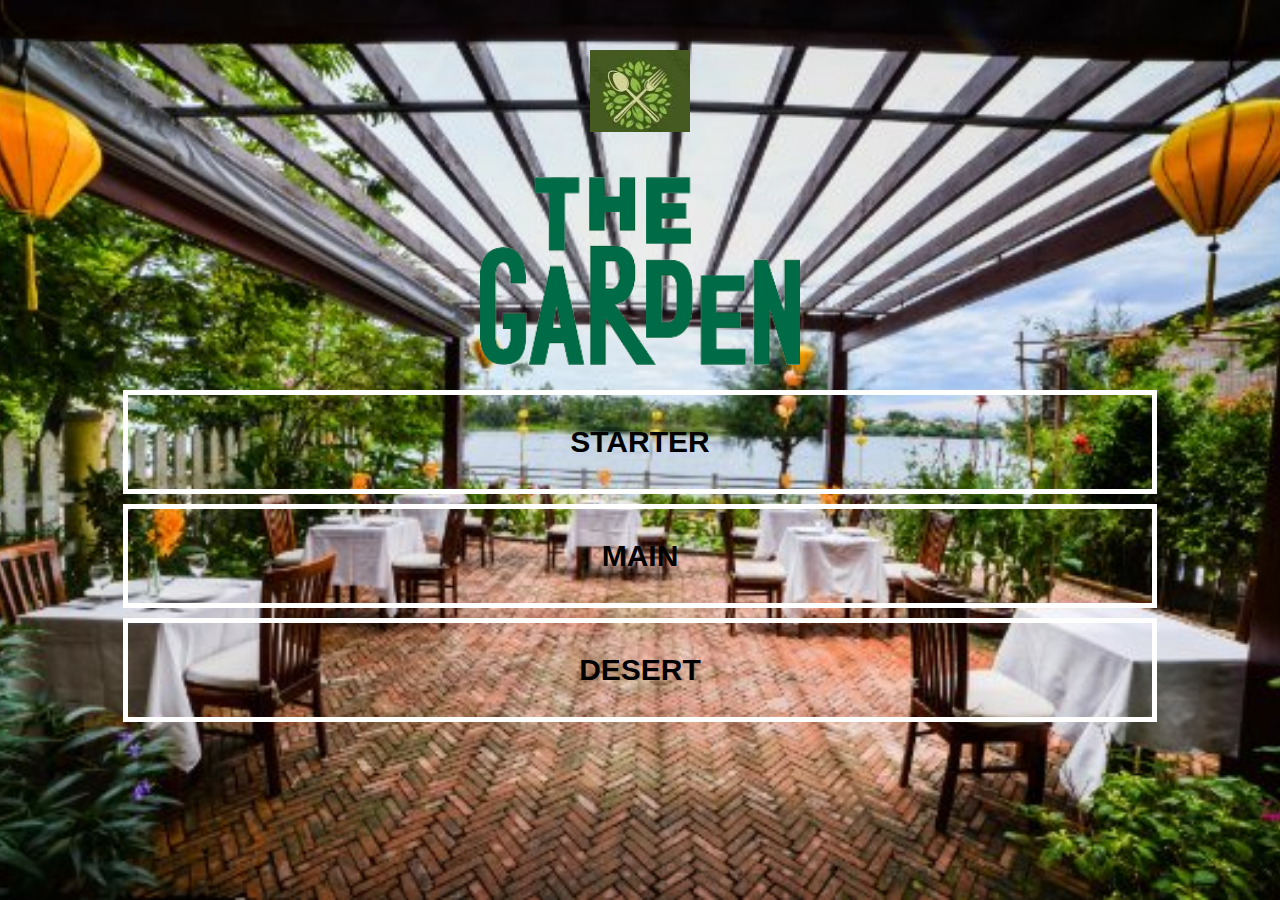
<file: index.html>
<!DOCTYPE html>
<html>
    <head>
        <title>The Garden</title>
        <link rel="stylesheet" href="style.css">
        <meta name="viewport" content="width=device-width, initial-scale=1.0">
    </head>

    <body class="body-home">
        <div id="home">

            <img src="images/logo.jpg" id="home-logo-img">
            <img src="images/logo text.png" id="home-logo-text">

            <div class="home-menu">
                <a href="starter.html" class="home-menu-item">
                    <p>Starter</p>
                </a>

                <a href="main.html" class="home-menu-item">
                    <p>Main</p>
                </a>

                <a href="desert.html" class="home-menu-item">
                    <p>Desert</p>
                </a>
            </div>
        </div>
    </body>
</html>
</file>
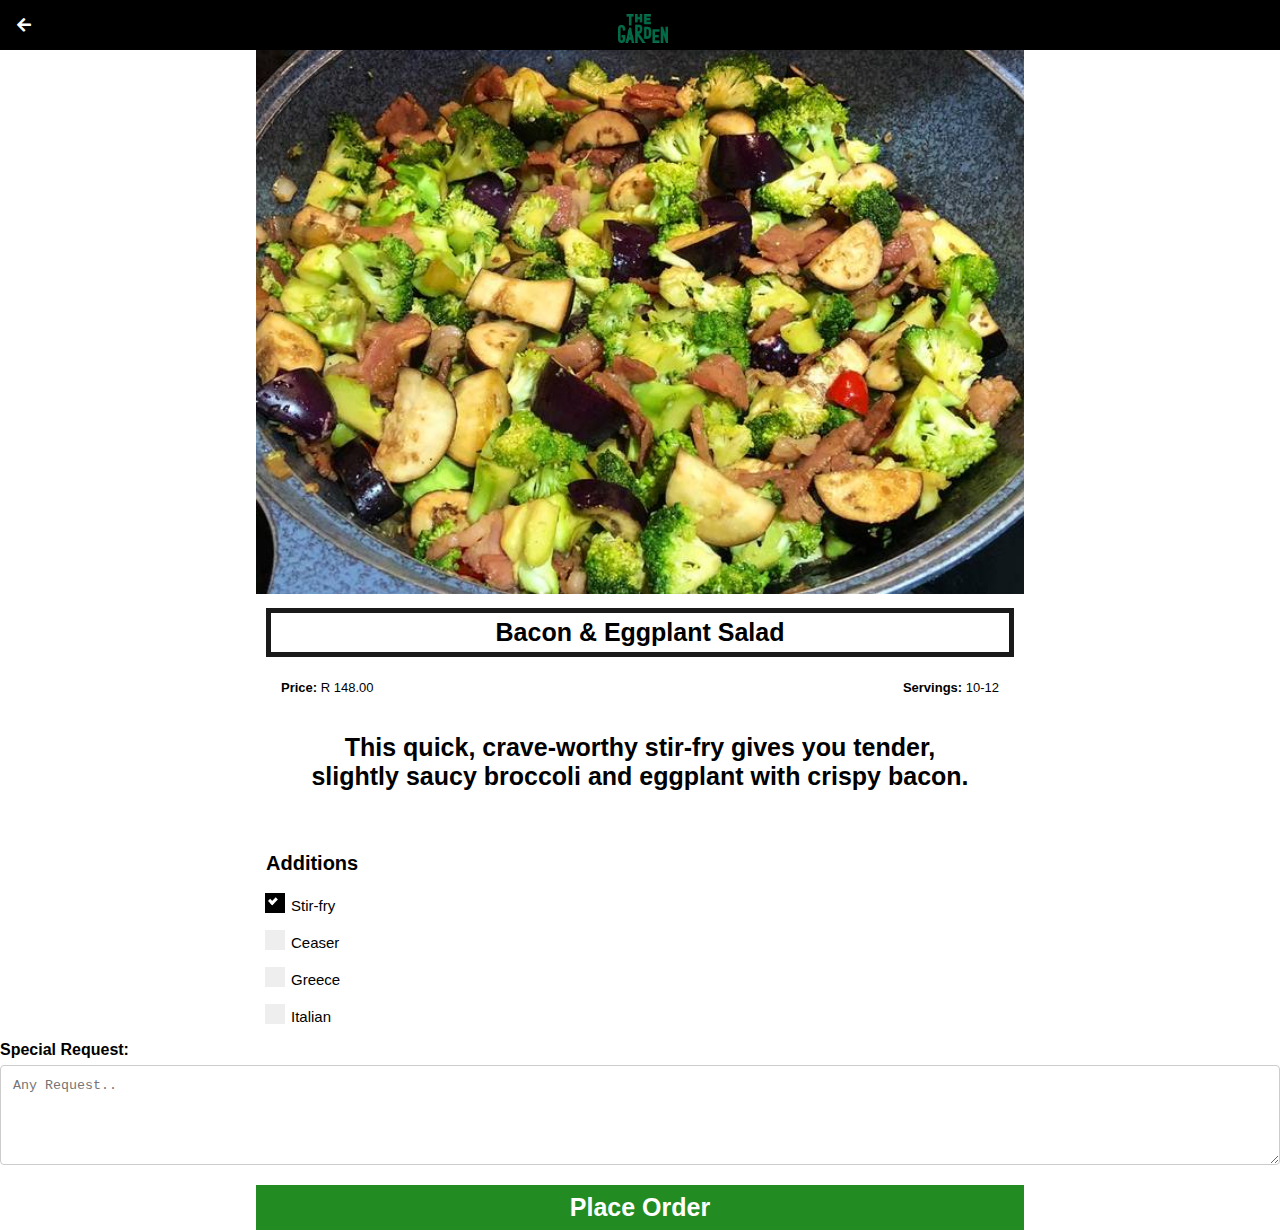
<file: bacon&eggplant.html>
<!DOCTYPE html>
<html>
    <head>
        <title>The Garden | Starter | Bacon & Eggplant Salad</title>
        <link rel="stylesheet" href="style.css">
        <link rel="stylesheet" href="fontAwesome/css/all.css">
        <meta name="viewport" content="width=device-width, initial-scale=1.0">
    </head>

    <body class="body-foods">
        
        <div class="header">
            <a href="starter.html">
                <i class="fas fa-arrow-left"></i>
            </a>
            <img src="images/logo text.png">
        </div>

        <div id="food">

            <div class="food-details">
                <img src="images/bacon eggplant.jpg">

                <h1>Bacon & Eggplant Salad</h1>

                <div class="food-details-info">
                    <p><b>Price: </b>R 148.00</p>
                    <p style="float: right;"><b>Servings: </b>10-12</p>
                </div>
                
                <div class="food-details-write up">

                    <p style="font-weight: bolder; text-align: center; font-size: 25px; color: black;">This quick, crave-worthy stir-fry gives you tender,
                        </br>
                        slightly saucy broccoli and eggplant with crispy bacon.
                    </br>
                </div>
            
                    <div class="food-details-additions">
                        </br>
                        </br>
                        <h2>Additions</h2>
                                </br>
                            <label class="container">Stir-fry
                            <input type="checkbox" checked="checked">
                            <span class="checkmark"></span>
                            </label>
                            <label class="container">Ceaser
                            <input type="checkbox">
                            <span class="checkmark"></span>
                            </label>
                            <label class="container">Greece
                            <input type="checkbox">
                            <span class="checkmark"></span>
                            </label>
                            <label class="container">Italian
                            <input type="checkbox">
                            <span class="checkmark"></span>
                            </label>
                    </div>
                    
            </div>

        </div>
        <form>
            <label for="subject"><b>Special Request: </b></label>
              <textarea id="subject" name="subject" placeholder="Any Request.." style="height:100px"></textarea>
        </form>

        <a class="button1" href="order received.html">Place Order</a>
    </body>
</html>
</file>
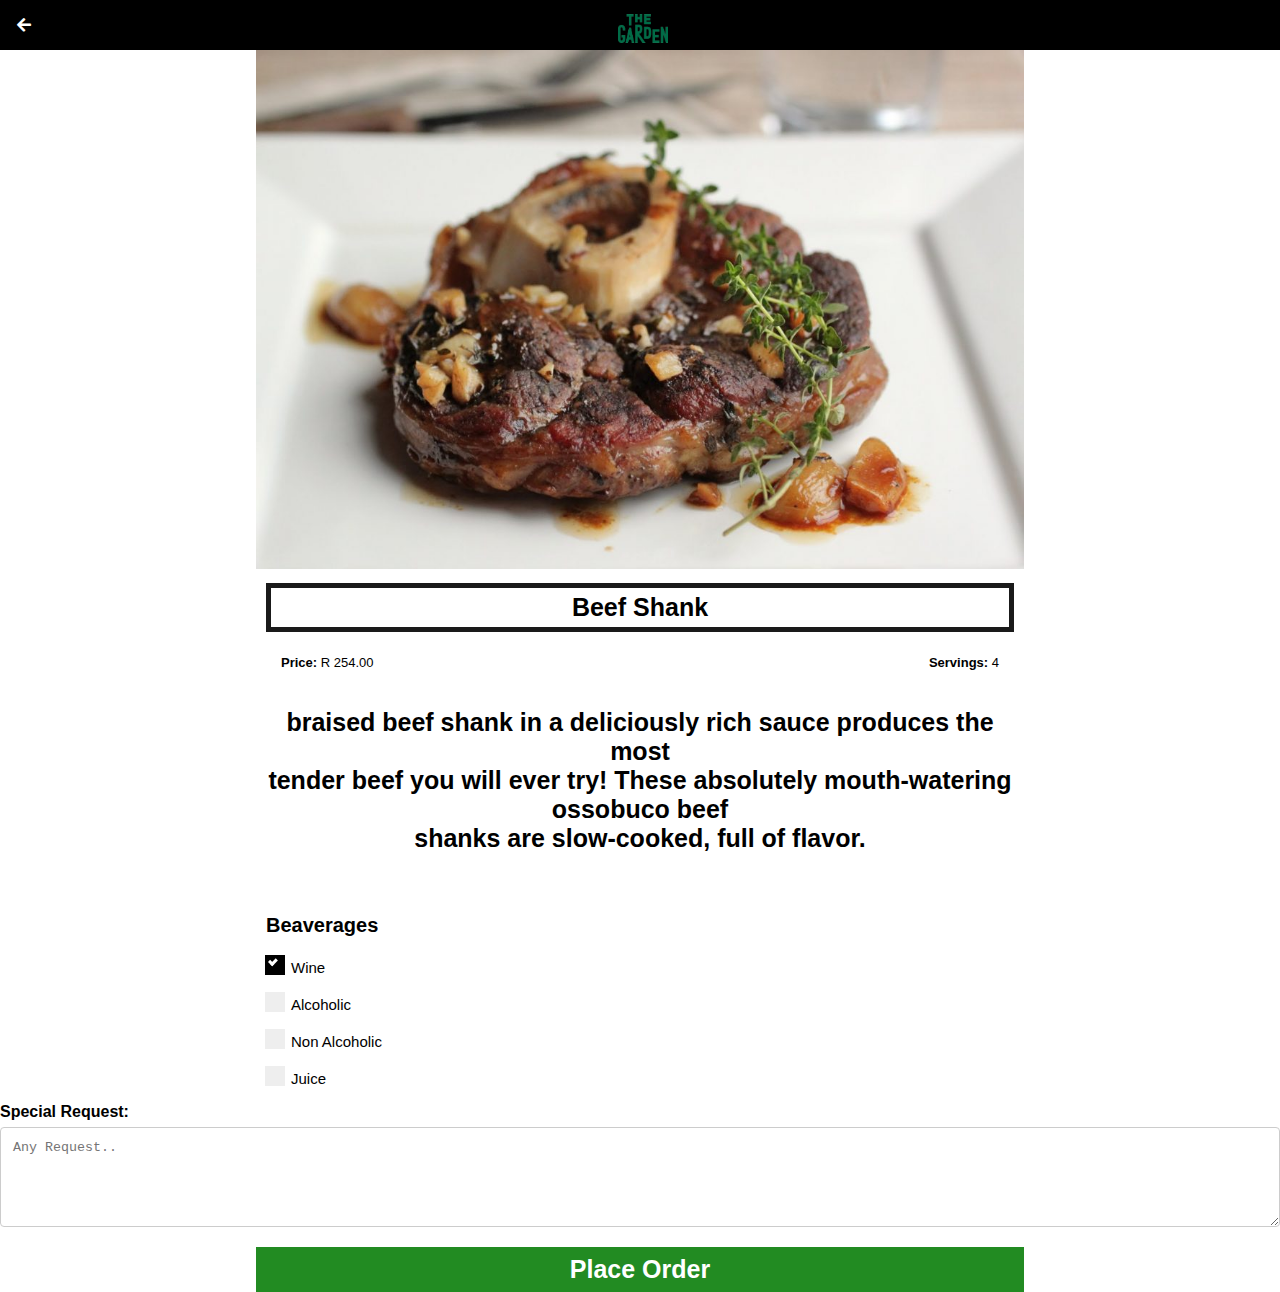
<file: beef shank.html>
<!DOCTYPE html>
<html>
    <head>
        <title>The Garden | Main | Beef Shank</title>
        <link rel="stylesheet" href="style.css">
        <link rel="stylesheet" href="fontAwesome/css/all.css">
        <meta name="viewport" content="width=device-width, initial-scale=1.0">
    </head>

    <body class="body-foods">
        
        <div class="header">
            <a href="main.html">
                <i class="fas fa-arrow-left"></i>
            </a>
            <img src="images/logo text.png">
        </div>

        <div id="food">

            <div class="food-details">
                <img src="images/beef shank.jpg">

                <h1>Beef Shank</h1>

                <div class="food-details-info">
                    <p><b>Price: </b>R 254.00</p>
                    <p style="float: right;"><b>Servings: </b>4</p>
                </div>
                
                <div class="food-details-write up">

                    <p style="font-weight: bolder; text-align: center; font-size: 25px; color: black;">braised beef shank in a deliciously rich sauce produces the most
                        </br> 
                        tender beef you will ever try! These absolutely mouth-watering ossobuco beef
                        </br>
                        shanks are slow-cooked, full of flavor. 
                    </br>
                </div>
            
                    <div class="food-details-additions">
                        </br>
                        </br>
                        <h2>Beaverages</h2>
                                </br>
                            <label class="container">Wine 
                            <input type="checkbox" checked="checked">
                            <span class="checkmark"></span>
                            </label>
                            <label class="container">Alcoholic
                            <input type="checkbox">
                            <span class="checkmark"></span>
                            </label>
                            <label class="container">Non Alcoholic
                            <input type="checkbox">
                            <span class="checkmark"></span>
                            </label>
                            <label class="container">Juice
                            <input type="checkbox">
                            <span class="checkmark"></span>
                            </label>
                    </div>
                    
            </div>

        </div>
        <form>
            <label for="subject"><b>Special Request: </b></label>
              <textarea id="subject" name="subject" placeholder="Any Request.." style="height:100px"></textarea>
        </form>

        <a class="button1" href="order received.html">Place Order</a>
    </body>
</html>
</file>
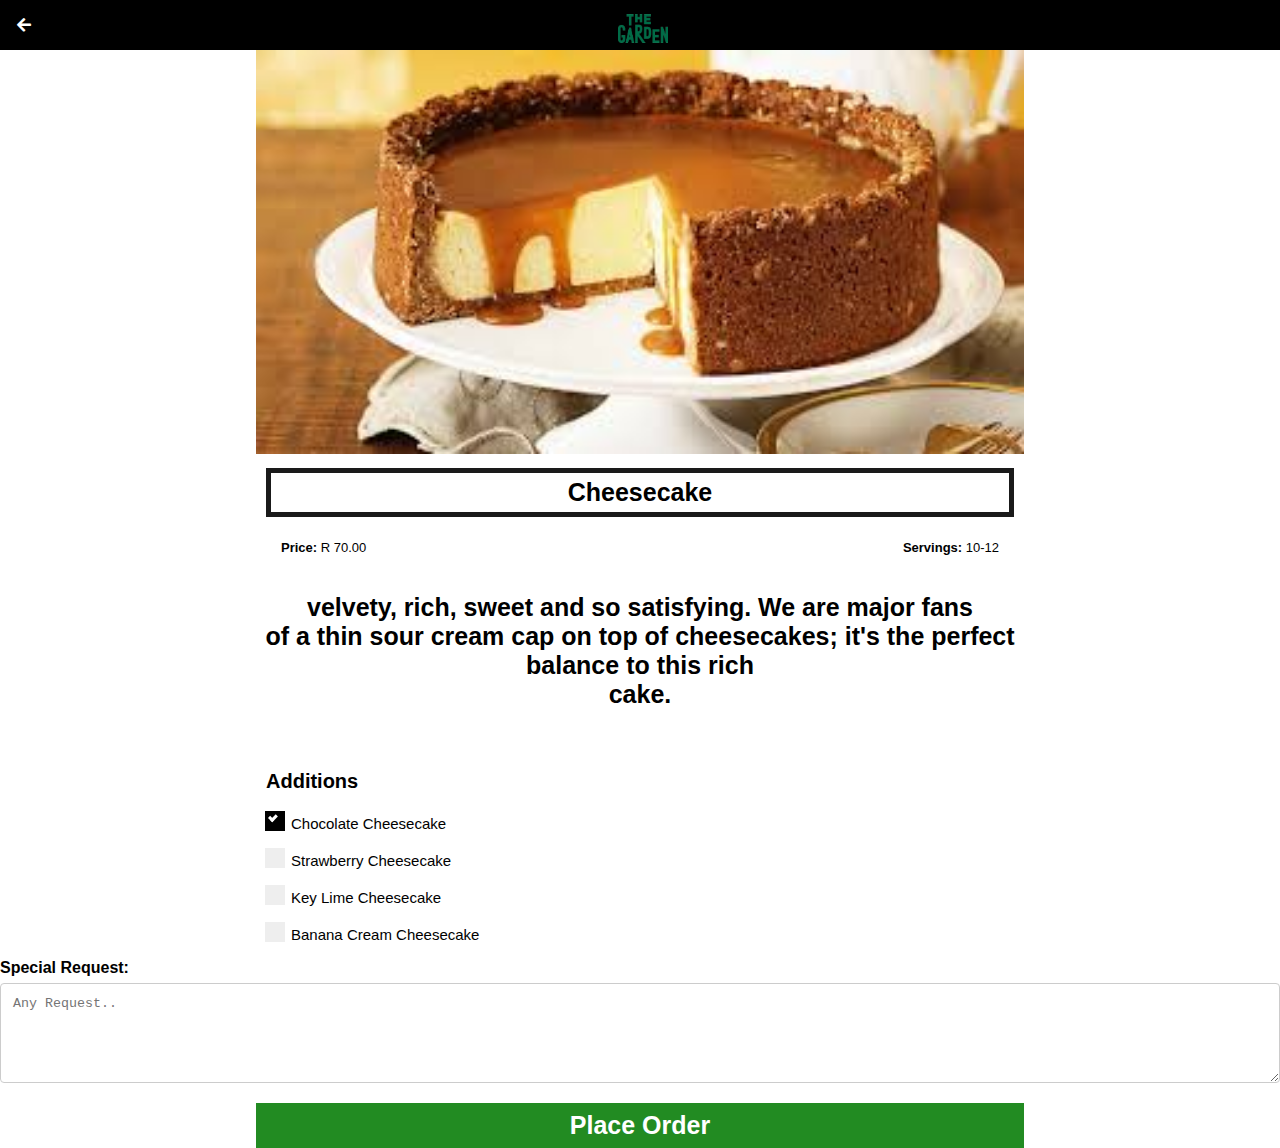
<file: cheesecake.html>
<!DOCTYPE html>
<html>
    <head>
        <title>My Recipe Book | Deserts | Cheesecake</title>
        <link rel="stylesheet" href="style.css">
        <link rel="stylesheet" href="fontAwesome/css/all.css">
        <meta name="viewport" content="width=device-width, initial-scale=1.0">
    </head>

    <body class="body-foods">
        
        <div class="header">
            <a href="desert.html">
                <i class="fas fa-arrow-left"></i>
            </a>
            <img src="images/logo text.png">
        </div>

        <div id="food">

            <div class="food-details">
                <img src="images/cheese cake.jpg">

                <h1>Cheesecake</h1>

                <div class="food-details-info">
                    <p><b>Price: </b>R 70.00</p>
                    <p style="float: right;"><b>Servings: </b>10-12</p>
                </div> 
                
                <div class="food-details-write up">

                    <p style="font-weight: bolder; text-align: center; font-size: 25px; color: black;"> velvety, rich, sweet and so satisfying. We are major fans
                        </br>
                        of a thin sour cream cap on top of cheesecakes; it's the perfect balance to this rich
                        </br> 
                        cake.
                    </br>
                </div>
            
                    <div class="food-details-additions">
                        </br>
                        </br>
                        <h2>Additions</h2>
                                </br>
                            <label class="container">Chocolate Cheesecake
                            <input type="checkbox" checked="checked">
                            <span class="checkmark"></span>
                            </label>
                            <label class="container">Strawberry Cheesecake
                            <input type="checkbox">
                            <span class="checkmark"></span>
                            </label>
                            <label class="container">Key Lime Cheesecake
                            <input type="checkbox">
                            <span class="checkmark"></span>
                            </label>
                            <label class="container">Banana Cream Cheesecake
                            <input type="checkbox">
                            <span class="checkmark"></span>
                            </label>
                    </div>
                    
            </div>

        </div>
        <form>
            <label for="subject"><b>Special Request: </b></label>
              <textarea id="subject" name="subject" placeholder="Any Request.." style="height:100px"></textarea>
        </form>

        <a class="button1" href="order received.html">Place Order</a>
    </body>
</html>
</file>
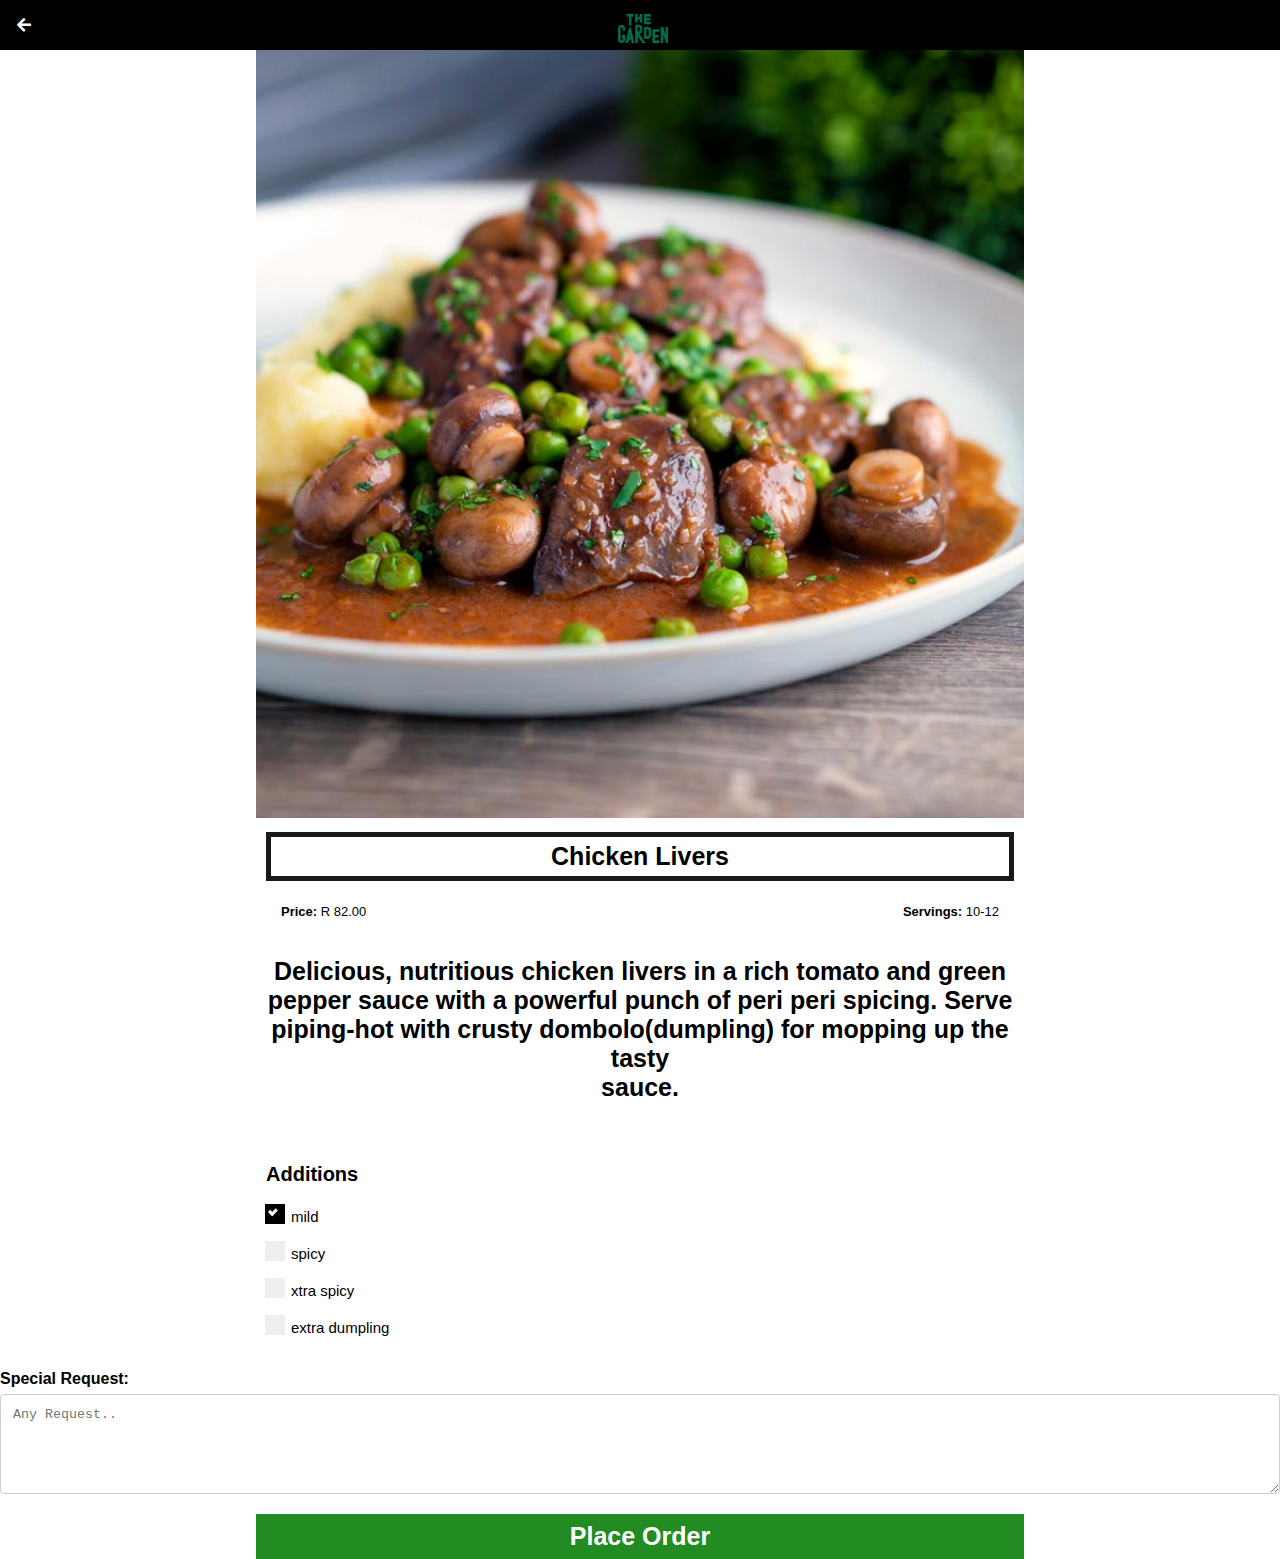
<file: chicken livers.html>
<!DOCTYPE html>
<html>
    <head>
        <title>The Garden | Starter | Chicken Livers</title>
        <link rel="stylesheet" href="style.css">
        <link rel="stylesheet" href="fontAwesome/css/all.css">
        <meta name="viewport" content="width=device-width, initial-scale=1.0">
    </head>

    <body class="body-foods">
        
        <div class="header">
            <a href="starter.html">
                <i class="fas fa-arrow-left"></i>
            </a>
            <img src="images/logo text.png">
        </div>

        <div id="food">

            <div class="food-details">
                <img src="images/chicken livers.jpg">

                <h1>Chicken Livers</h1>

                <div class="food-details-info">
                    <p><b>Price: </b>R 82.00</p>
                    <p style="float: right;"><b>Servings: </b>10-12</p>
                </div>
                
                <div class="food-details-write up">

                    <p style="font-weight: bolder; text-align: center; font-size: 25px; color: black;">Delicious, nutritious chicken livers in a rich tomato and green 
                    </br>
                    pepper sauce with a powerful punch of peri peri spicing. Serve 
                    </br>
                    piping-hot with crusty dombolo(dumpling) for mopping up the tasty 
                    </br>
                    sauce.
                    </br>
                </div>
            
                    <div class="food-details-additions">
                        </br>
                        </br>
                        <h2>Additions</h2>
                                </br>
                            <label class="container">mild
                            <input type="checkbox" checked="checked">
                            <span class="checkmark"></span>
                            </label>
                            <label class="container">spicy
                            <input type="checkbox">
                            <span class="checkmark"></span>
                            </label>
                            <label class="container">xtra spicy
                            <input type="checkbox">
                            <span class="checkmark"></span>
                            </label>
                            <label class="container">extra dumpling
                            <input type="checkbox">
                            <span class="checkmark"></span>
                            </label>
                    </div>
                    
            </div>

        </div>
            </br>
        <form>
            <label for="subject"><b>Special Request: </b></label>
              <textarea id="subject" name="subject" placeholder="Any Request.." style="height:100px"></textarea>
        </form>

        <a class="button1" href="order received.html">Place Order</a>
    </body>
</html>
</file>
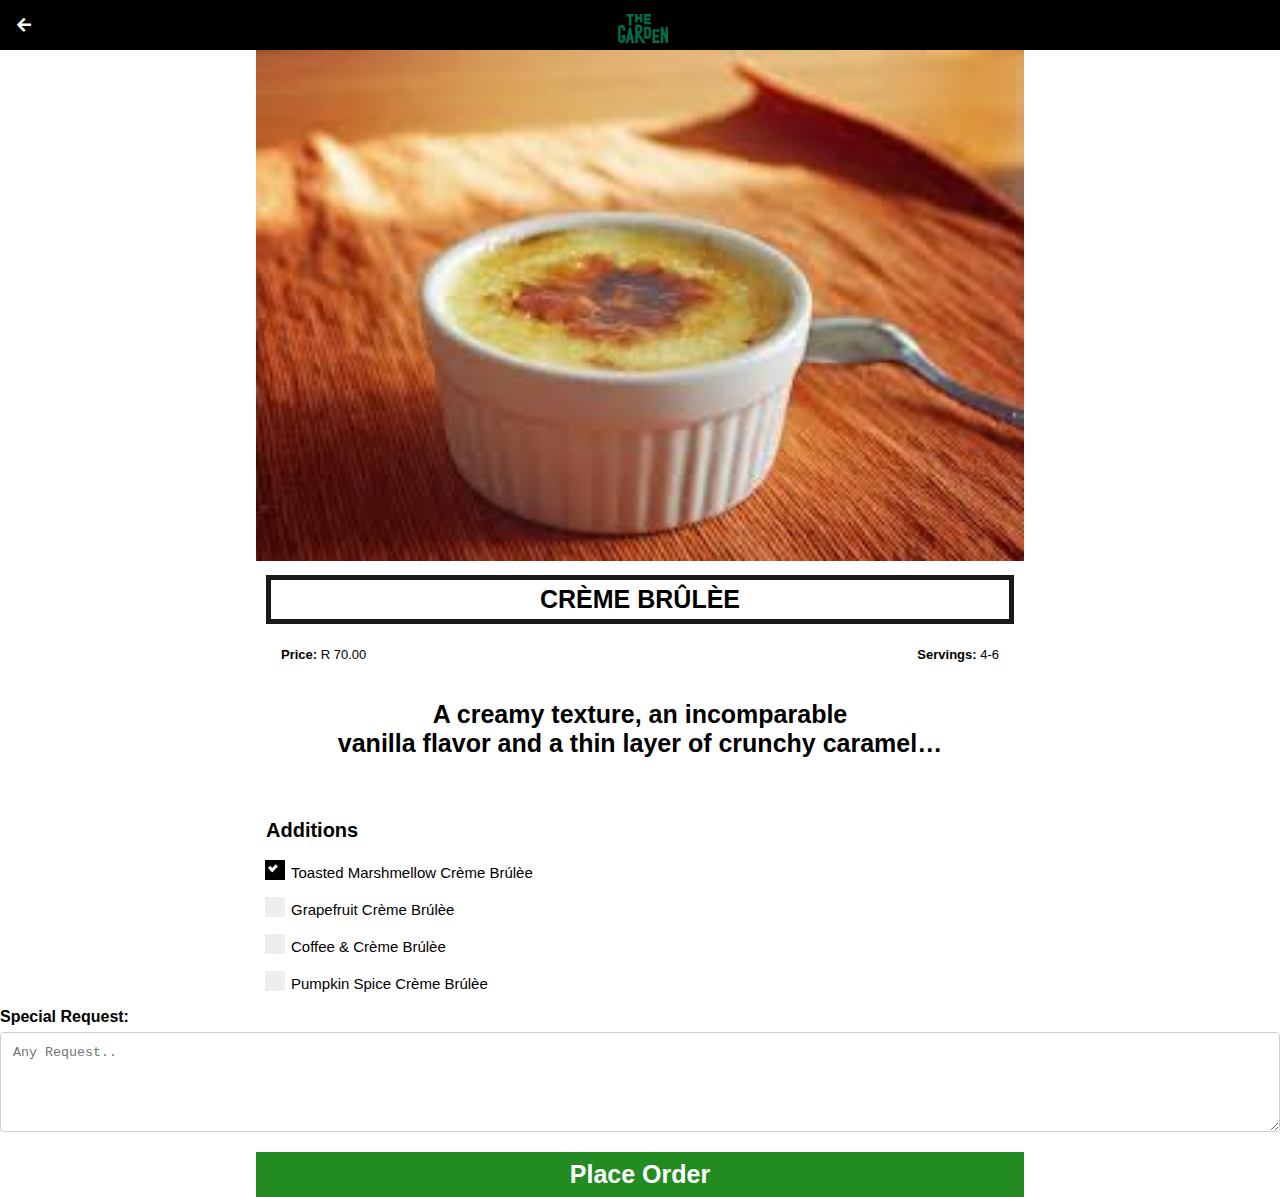
<file: creme brulee.html>
<!DOCTYPE html>
<html>
    <head>
        <title>My Recipe Book | Deserts | CR&#200ME BR&#219L&#200E</title>
        <link rel="stylesheet" href="style.css">
        <link rel="stylesheet" href="fontAwesome/css/all.css">
        <meta name="viewport" content="width=device-width, initial-scale=1.0">
    </head>

    <body class="body-foods">
        
        <div class="header">
            <a href="desert.html">
                <i class="fas fa-arrow-left"></i>
            </a>
            <img src="images/logo text.png">
        </div>

        <div id="food">

            <div class="food-details">
                <img src="images/creme brulee.jpg">

                <h1>CR&#200ME BR&#219L&#200E</h1>

                <div class="food-details-info">
                    <p><b>Price: </b>R 70.00</p>
                    <p style="float: right;"><b>Servings: </b>4-6</p>
                </div>
                
                <div class="food-details-write up">

                    <p style="font-weight: bolder; text-align: center; font-size: 25px; color: black;">A creamy texture, an incomparable
                        </br>
                        vanilla flavor and a thin layer of crunchy caramel…
                    </br>
                </div>
            
                    <div class="food-details-additions">
                        </br>
                        </br>
                        <h2>Additions</h2>
                                </br>
                            <label class="container">Toasted Marshmellow Cr&#232me Br&#250l&#232e 
                            <input type="checkbox" checked="checked">
                            <span class="checkmark"></span>
                            </label>
                            <label class="container">Grapefruit Cr&#232me Br&#250l&#232e 
                            <input type="checkbox">
                            <span class="checkmark"></span>
                            </label>
                            <label class="container">Coffee & Cr&#232me Br&#250l&#232e 
                            <input type="checkbox">
                            <span class="checkmark"></span>
                            </label>
                            <label class="container">Pumpkin Spice Cr&#232me Br&#250l&#232e 
                            <input type="checkbox">
                            <span class="checkmark"></span>
                            </label>
                    </div>
                    
            </div>

        </div>
        <form>
            <label for="subject"><b>Special Request: </b></label>
              <textarea id="subject" name="subject" placeholder="Any Request.." style="height:100px"></textarea>
        </form>

        <a class="button1" href="order received.html">Place Order</a>
    </body>
</html>
</file>
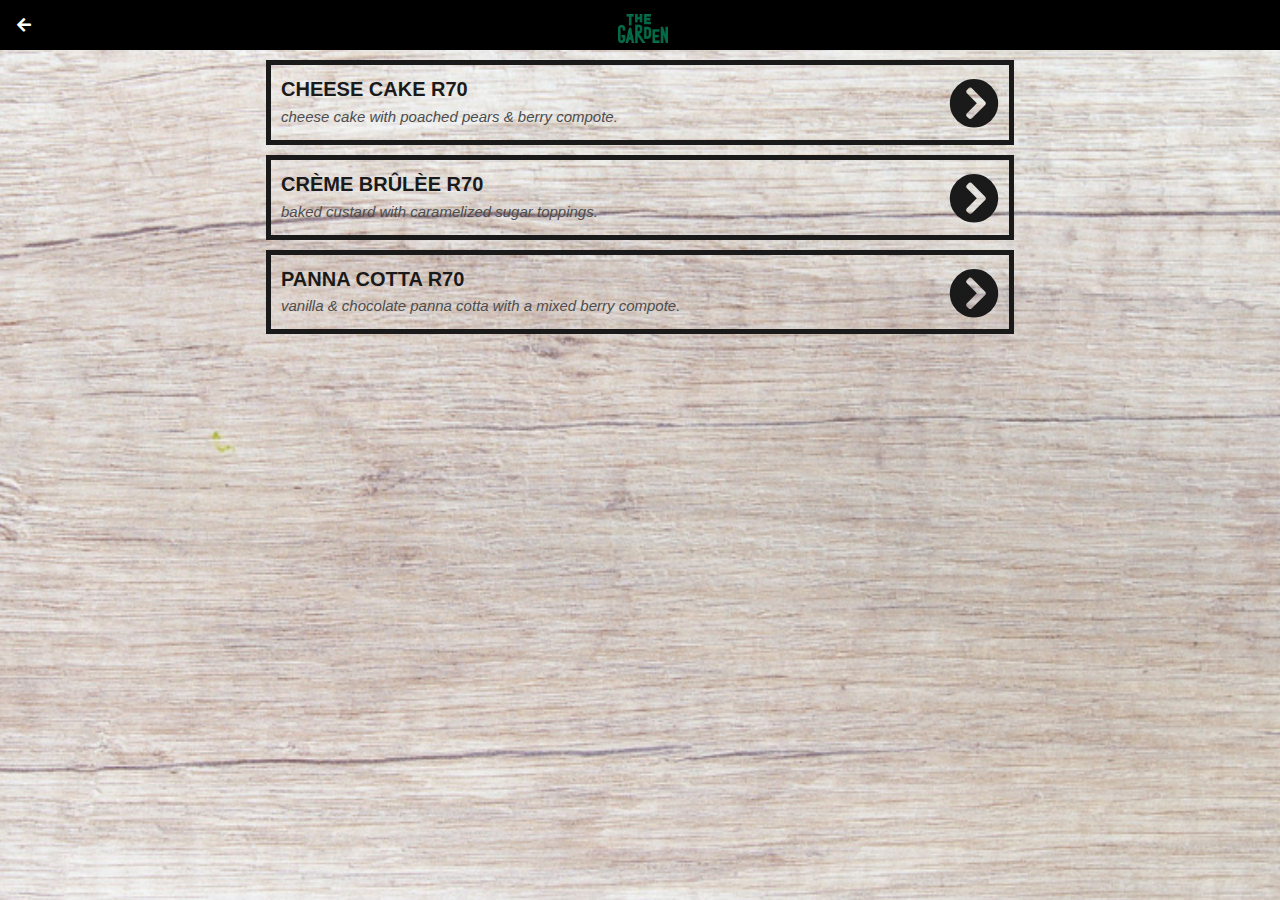
<file: desert.html>
<!DOCTYPE html>
<html>
    <head>
        <title>The Garden | Desert</title>
        <link rel="stylesheet" href="style.css">
        <link rel="stylesheet" href="fontAwesome/css/all.css">
        <meta name="viewport" content="width=device-width, initial-scale=1.0">
    </head>

    <body class="body-meals">

        <div class="header">
            <a href="index.html">
                <i class="fas fa-arrow-left"></i>
            </a>
            <img src="images/logo text.png">
        </div>

        <div id="meals">

            <div class="meals-list">
                <a href="cheesecake.html">

                <div class="meals-list-item">
                    <h1>CHEESE CAKE R70<i class="fas fa-chevron-circle-right"></i></i></h1>
                    
                    <p>cheese cake with poached pears & berry compote.</p>
                </div>

                </a>
            </div>

            <div class="meals-list">
                <a href="creme brulee.html">

                <div class="meals-list-item">
                    <h1>CR&#200ME BR&#219L&#200E R70<i class="fas fa-chevron-circle-right"></i></i></h1>
                    
                    <p>baked custard with caramelized sugar toppings.</p>

                </a>
            </div>

            <div class="meals-list">
                <a href="panna cotta.html">

                <div class="meals-list-item">
                    <h1>PANNA COTTA R70<i class="fas fa-chevron-circle-right"></i></i></h1>
                    
                    <p>vanilla & chocolate panna cotta with a mixed berry compote.</p>
                </div>

                </a>
            </div>

        </div>
    </body>
</html>
</file>
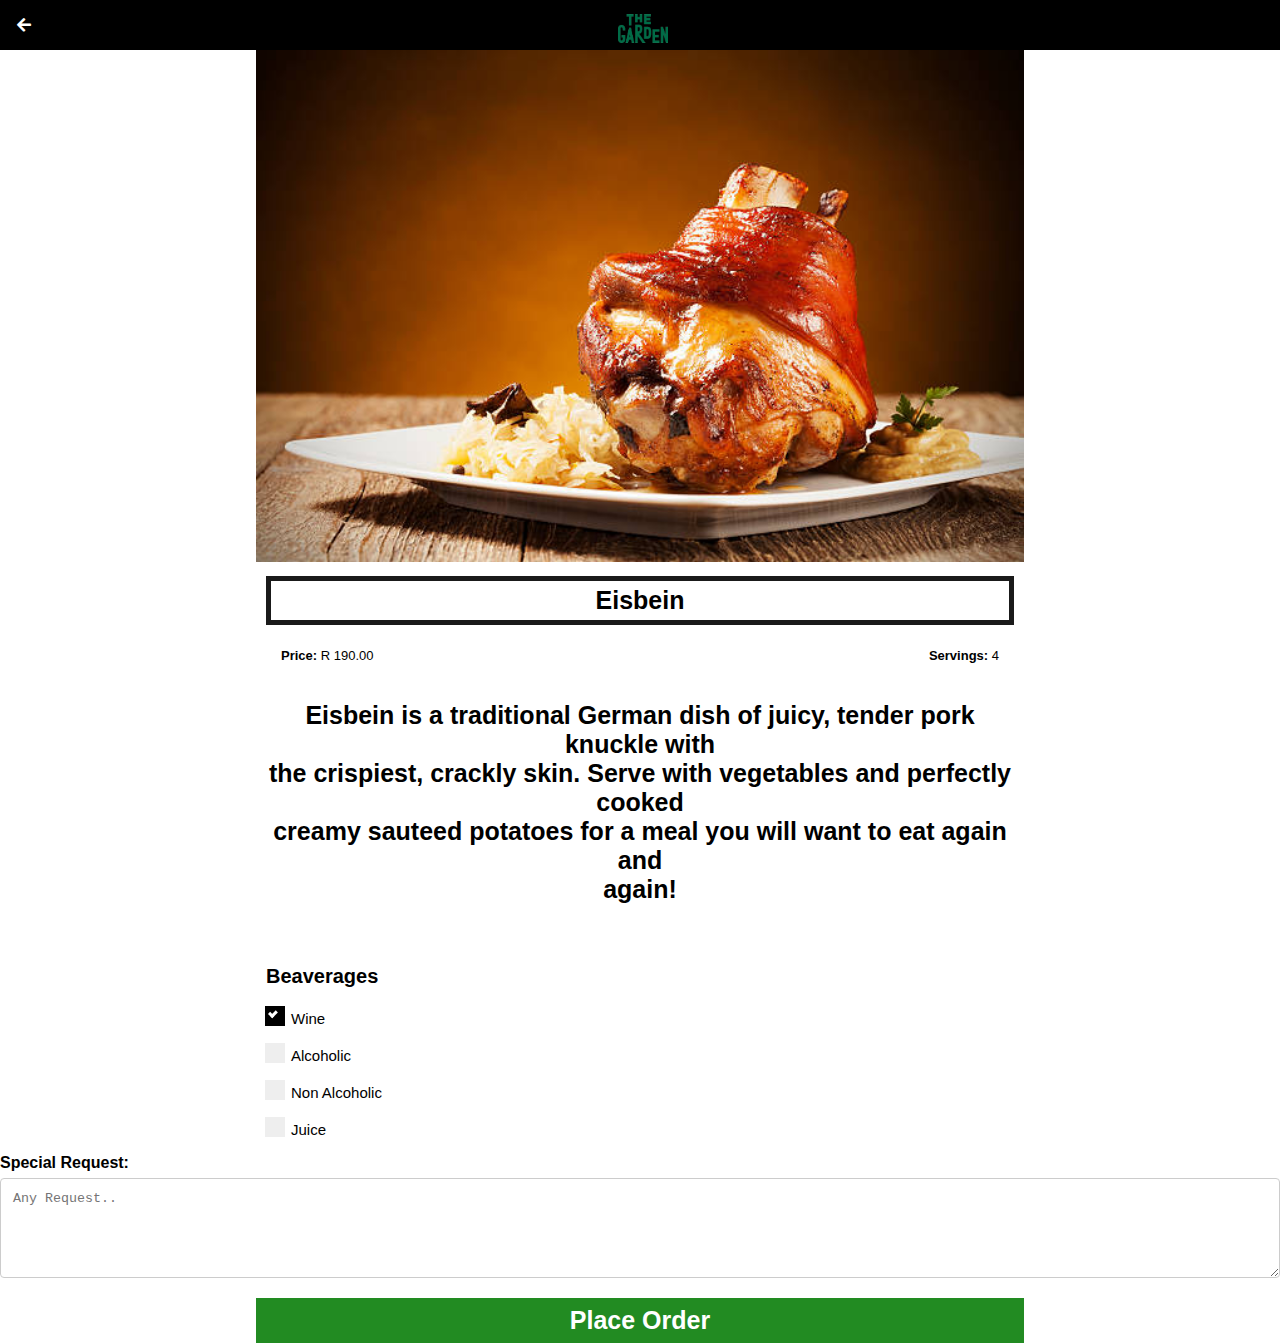
<file: eisbein.html>
<!DOCTYPE html>
<html>
    <head>
        <title>The Garden | Main | Eisbein</title>
        <link rel="stylesheet" href="style.css">
        <link rel="stylesheet" href="fontAwesome/css/all.css">
        <meta name="viewport" content="width=device-width, initial-scale=1.0">
    </head>

    <body class="body-foods">
        
        <div class="header">
            <a href="main.html">
                <i class="fas fa-arrow-left"></i>
            </a>
            <img src="images/logo text.png">
        </div>

        <div id="food">

            <div class="food-details">
                <img src="images/eisbein.jpg">

                <h1>Eisbein</h1>

                <div class="food-details-info">
                    <p><b>Price: </b>R 190.00</p>
                    <p style="float: right;"><b>Servings: </b>4</p>
                </div> 
                
                <div class="food-details-write up">

                    <p style="font-weight: bolder; text-align: center; font-size: 25px; color: black;">Eisbein is a traditional German dish of juicy, tender pork knuckle with
                        </br> 
                        the crispiest, crackly skin. Serve with vegetables and perfectly cooked
                        </br> 
                        creamy sauteed potatoes for a meal you will want to eat again and
                        </br> 
                        again!
                    </br>
                </div>
            
                    <div class="food-details-additions">
                        </br>
                        </br>
                        <h2>Beaverages</h2>
                                </br>
                            <label class="container">Wine 
                            <input type="checkbox" checked="checked">
                            <span class="checkmark"></span>
                            </label>
                            <label class="container">Alcoholic
                            <input type="checkbox">
                            <span class="checkmark"></span>
                            </label>
                            <label class="container">Non Alcoholic
                            <input type="checkbox">
                            <span class="checkmark"></span>
                            </label>
                            <label class="container">Juice
                            <input type="checkbox">
                            <span class="checkmark"></span>
                            </label>
                    </div>
                   
            </div>

        </div>
        <form>
            <label for="subject"><b>Special Request: </b></label>
              <textarea id="subject" name="subject" placeholder="Any Request.." style="height:100px"></textarea>
        </form>

        <a class="button1" href="order received.html">Place Order</a>
    </body>
</html>
</file>
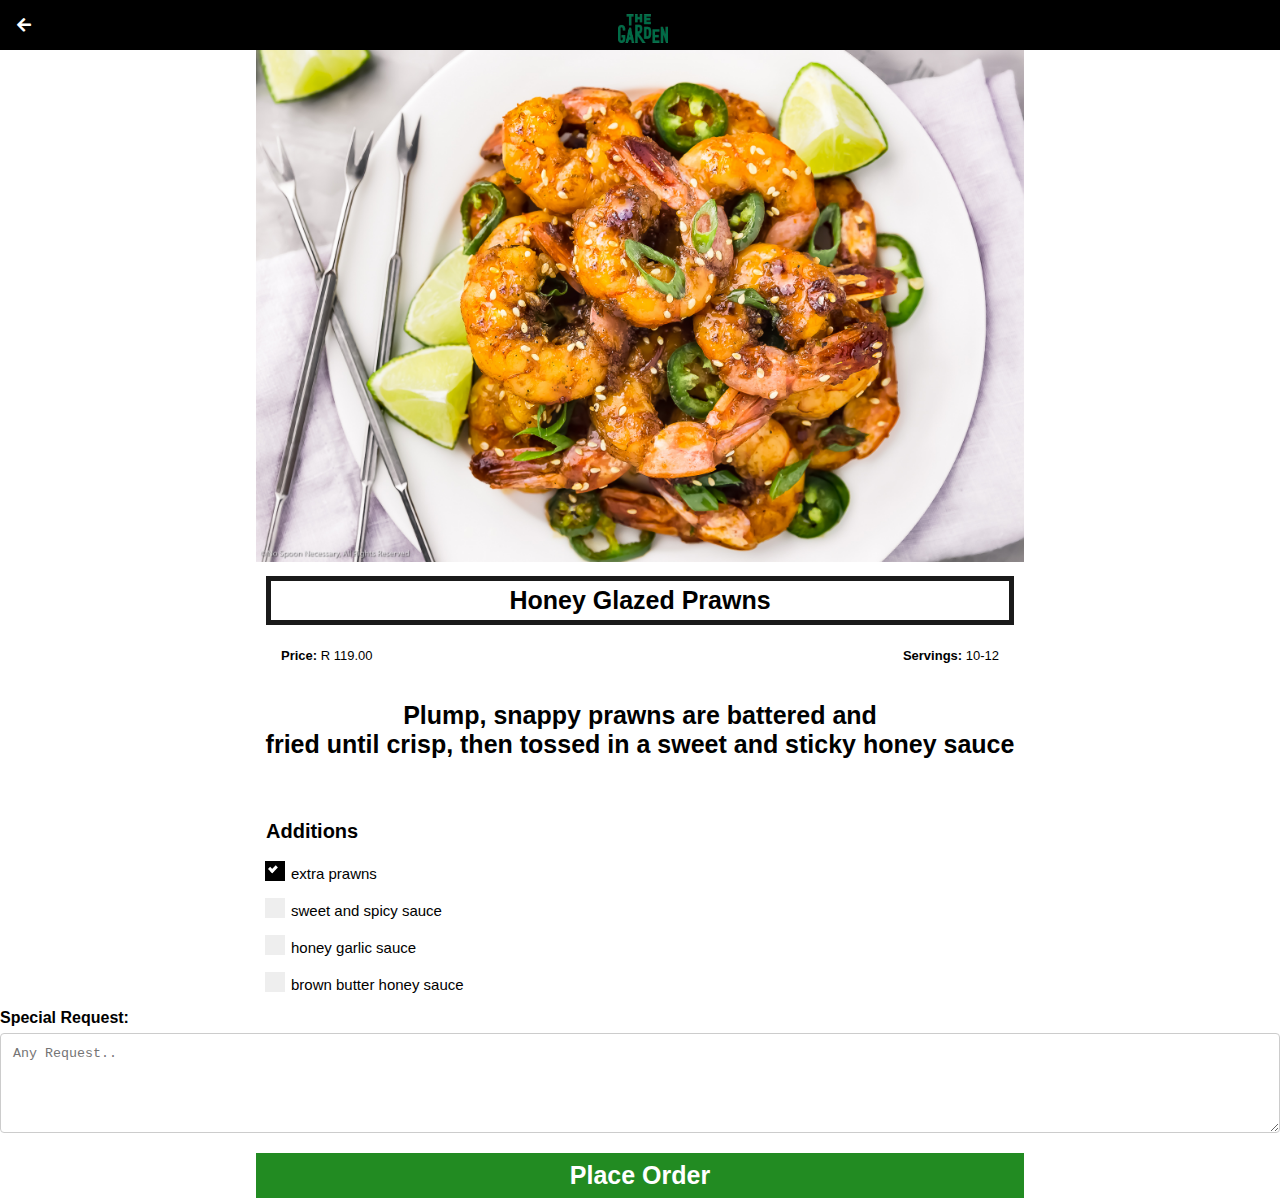
<file: honey glazed prawns.html>
<!DOCTYPE html>
<html>
    <head>
        <title>The Garden | Starter | Honey Glazed Prawns</title>
        <link rel="stylesheet" href="style.css">
        <link rel="stylesheet" href="fontAwesome/css/all.css">
        <meta name="viewport" content="width=device-width, initial-scale=1.0">
    </head>

    <body class="body-foods">
        
        <div class="header">
            <a href="starter.html">
                <i class="fas fa-arrow-left"></i>
            </a>
            <img src="images/logo text.png">
        </div>

        <div id="food">

            <div class="food-details">
                <img src="images/Honey-Shrimp.jpg">

                <h1>Honey Glazed Prawns</h1>

                <div class="food-details-info">
                    <p><b>Price: </b>R 119.00</p>
                    <p style="float: right;"><b>Servings: </b>10-12</p>
                </div>
                
                <div class="food-details-write up">

                    <p style="font-weight: bolder; text-align: center; font-size: 25px; color: black;">Plump, snappy prawns are battered and
                        </br>
                        fried until crisp, then tossed in a sweet and sticky honey sauce 
                    </br>
                </div>
            
                    <div class="food-details-additions">
                        </br>
                        </br>
                        <h2>Additions</h2>
                                </br>
                            <label class="container">extra prawns
                            <input type="checkbox" checked="checked">
                            <span class="checkmark"></span>
                            </label>
                            <label class="container">sweet and spicy sauce
                            <input type="checkbox">
                            <span class="checkmark"></span>
                            </label>
                            <label class="container">honey garlic sauce
                            <input type="checkbox">
                            <span class="checkmark"></span>
                            </label>
                            <label class="container">brown butter honey sauce
                            <input type="checkbox">
                            <span class="checkmark"></span>
                            </label>
                    </div>
                    
            </div>

        </div>
        <form>
            <label for="subject"><b>Special Request: </b></label>
              <textarea id="subject" name="subject" placeholder="Any Request.." style="height:100px"></textarea>
        </form>

        <a class="button1" href="order received.html">Place Order</a>
    </body>
</html>
</file>
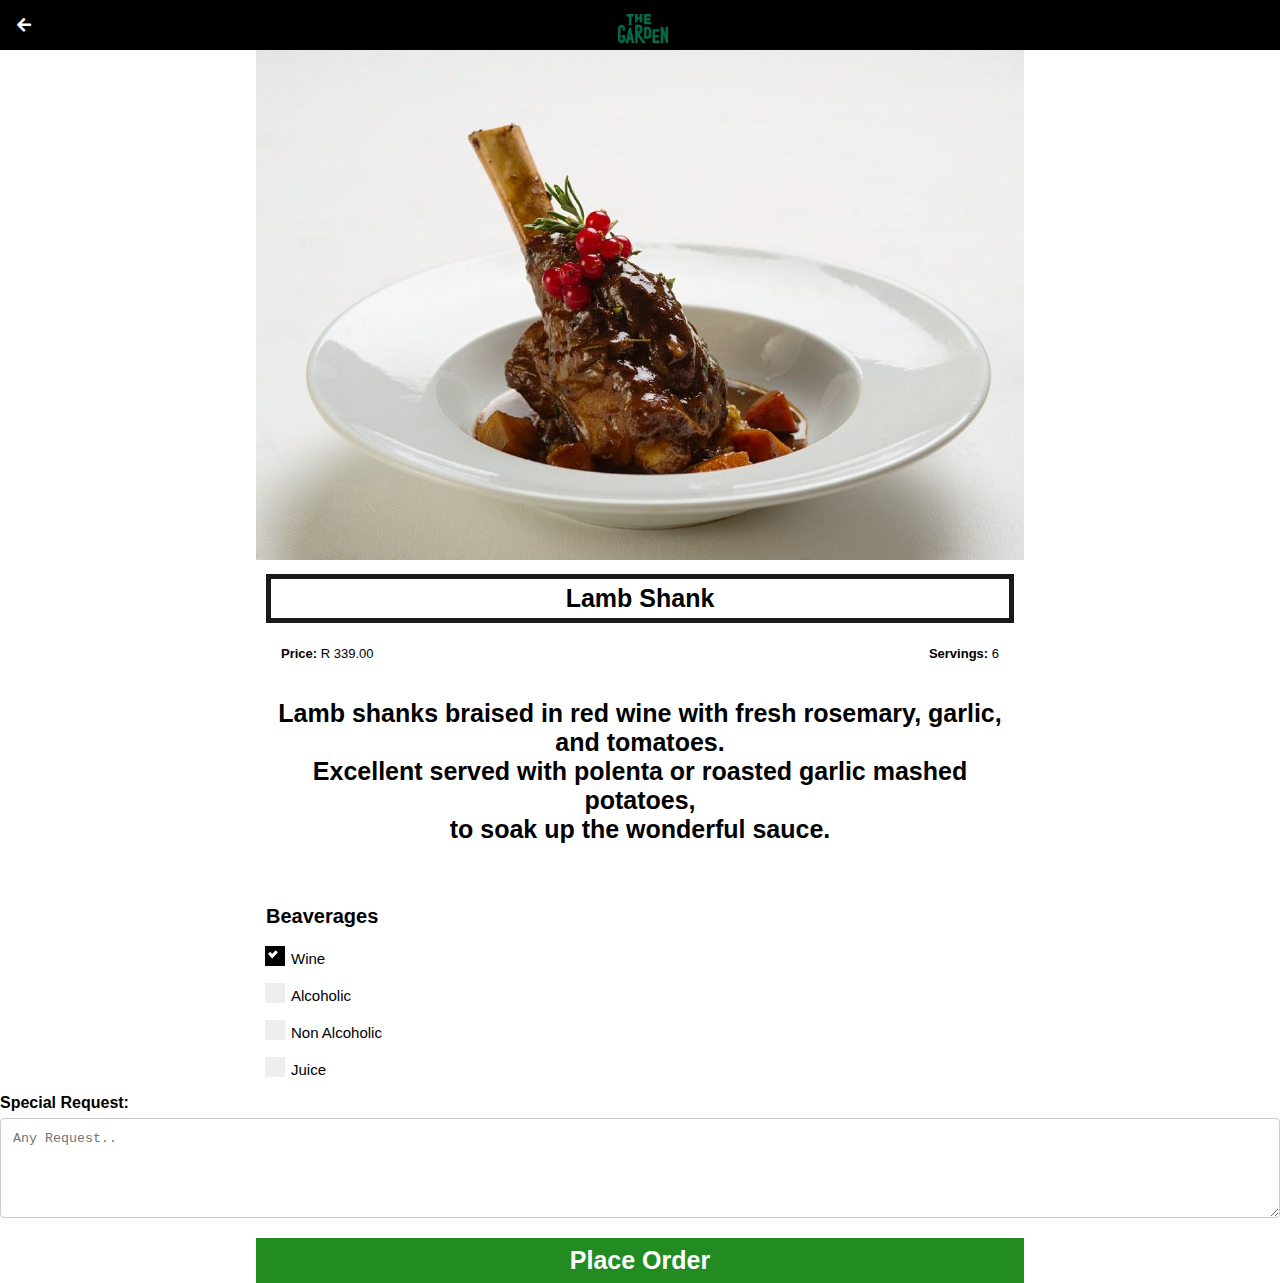
<file: lamb shank.html>
<!DOCTYPE html>
<html>
    <head>
        <title>The Garden | Main | Lamb Shank</title>
        <link rel="stylesheet" href="style.css">
        <link rel="stylesheet" href="fontAwesome/css/all.css">
        <meta name="viewport" content="width=device-width, initial-scale=1.0">
    </head>

    <body class="body-foods">
        
        <div class="header">
            <a href="main.html">
                <i class="fas fa-arrow-left"></i>
            </a>
            <img src="images/logo text.png">
        </div>

        <div id="food">

            <div class="food-details">
                <img src="images/lamb shank.jpg">

                <h1>Lamb Shank</h1>

                <div class="food-details-info">
                    <p><b>Price: </b>R 339.00</p>
                    <p style="float: right;"><b>Servings: </b>6</p>
                </div>
                
                <div class="food-details-write up">

                    <p style="font-weight: bolder; text-align: center; font-size: 25px; color: black;">Lamb shanks braised in red wine with fresh rosemary, garlic, and tomatoes. 
                    </br>
                    Excellent served with polenta or roasted garlic mashed potatoes, 
                    </br>
                    to soak up the wonderful sauce. 
                    </br>
                </div>
            
                    <div class="food-details-additions">
                        </br>
                        </br>
                        <h2>Beaverages</h2>
                                </br>
                            <label class="container">Wine 
                            <input type="checkbox" checked="checked">
                            <span class="checkmark"></span>
                            </label>
                            <label class="container">Alcoholic
                            <input type="checkbox">
                            <span class="checkmark"></span>
                            </label>
                            <label class="container">Non Alcoholic
                            <input type="checkbox">
                            <span class="checkmark"></span>
                            </label>
                            <label class="container">Juice
                            <input type="checkbox">
                            <span class="checkmark"></span>
                            </label>
                    </div>
                    
            </div>

        </div>
        <form>
            <label for="subject"><b>Special Request: </b></label>
              <textarea id="subject" name="subject" placeholder="Any Request.." style="height:100px"></textarea>
        </form>

        <a class="button1" href="order received.html">Place Order</a>
    </body>
</html>
</file>
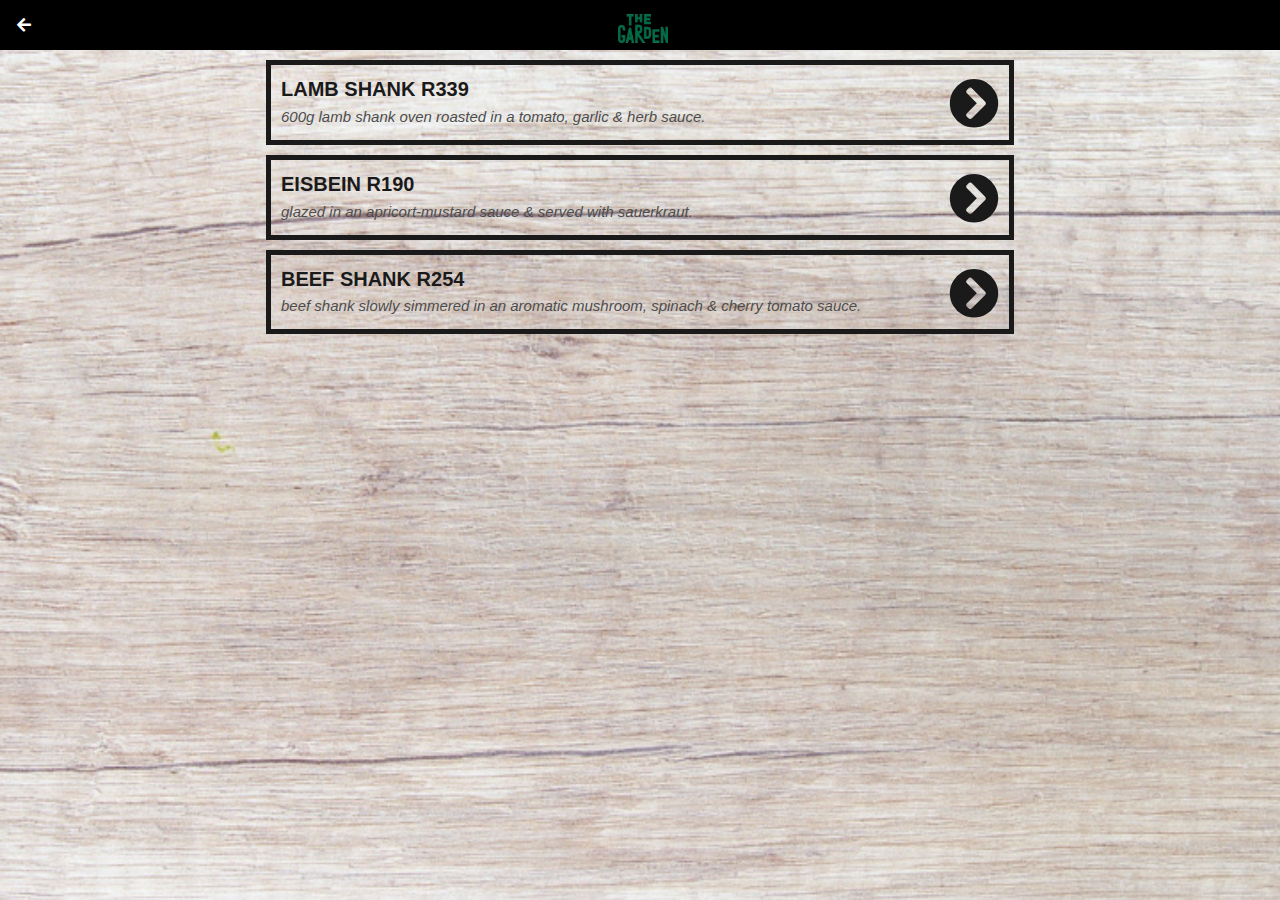
<file: main.html>
<!DOCTYPE html>
<html>
    <head>
        <title>The Garden | Main</title>
        <link rel="stylesheet" href="style.css">
        <link rel="stylesheet" href="fontAwesome/css/all.css">
        <meta name="viewport" content="width=device-width, initial-scale=1.0">
    </head>

    <body class="body-meals">

        <div class="header">
            <a href="index.html">
                <i class="fas fa-arrow-left"></i>
            </a>
            <img src="images/logo text.png">
        </div>

        <div id="meals">

            <div class="meals-list">
                <a href="lamb shank.html">

                <div class="meals-list-item">
                    <h1>LAMB SHANK R339<i class="fas fa-chevron-circle-right"></i></i></h1>
                    
                    <p>600g lamb shank oven roasted in a tomato, garlic & herb sauce.</p>
                </div>

                </a>
            </div>

            <div class="meals-list">
                <a href="eisbein.html">

                <div class="meals-list-item">
                    <h1>EISBEIN R190<i class="fas fa-chevron-circle-right"></i></i></h1>
                    
                    <p>glazed in an apricort-mustard sauce & served with sauerkraut.</p>
                </div>

                </a>
            </div>

            <div class="meals-list">
                <a href="beef shank.html">

                <div class="meals-list-item">
                    <h1>BEEF SHANK R254<i class="fas fa-chevron-circle-right"></i></i></h1>
                    
                    <p>beef shank slowly simmered in an aromatic mushroom, spinach & cherry tomato sauce.</p>
                </div>

                </a>
            </div>

        </div>
    </body>
</html>
</file>
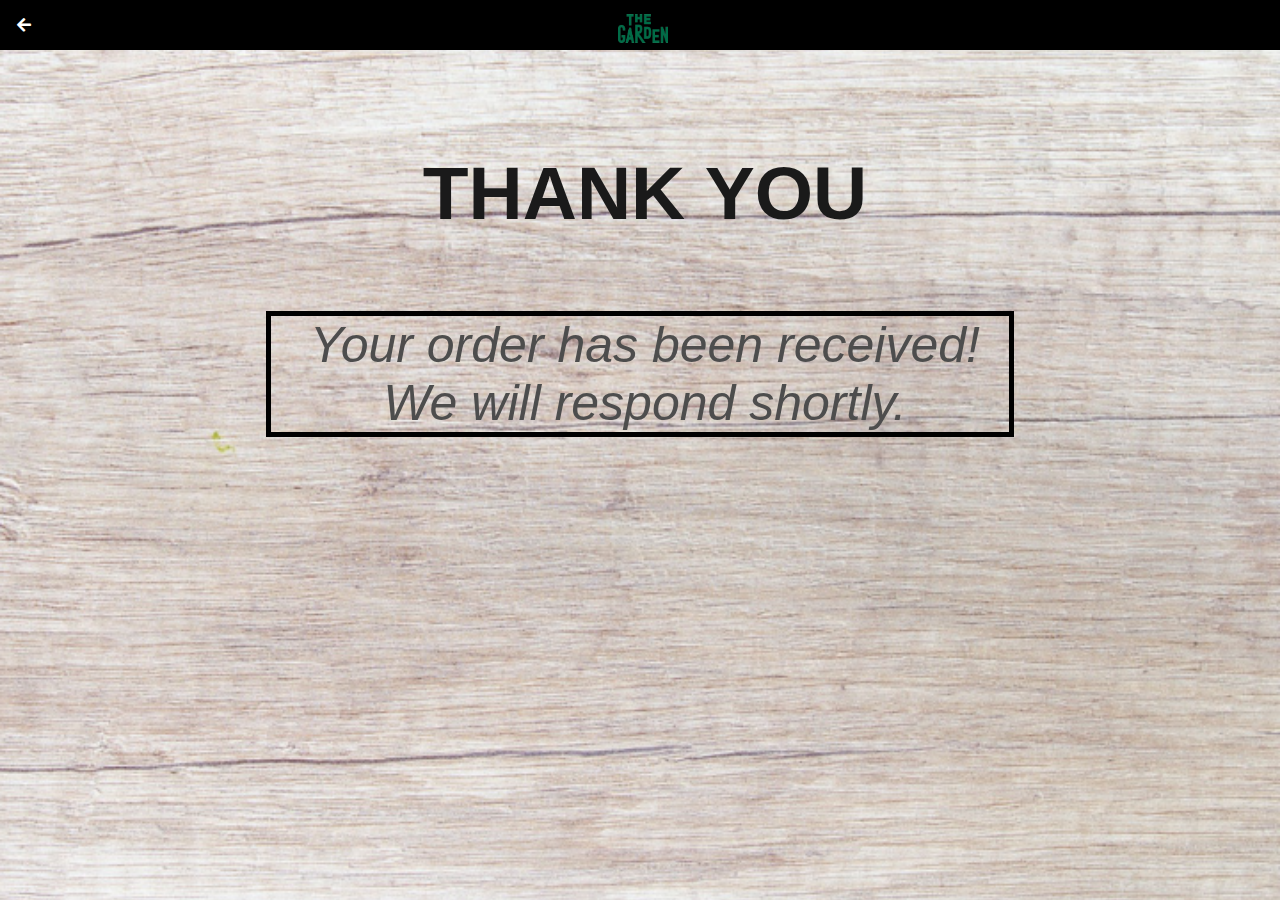
<file: order received.html>
<!DOCTYPE html>
<html>
    <head>
        <title>The Garden | Order Received</title>
        <link rel="stylesheet" href="style.css">
        <link rel="stylesheet" href="fontAwesome/css/all.css">
        <meta name="viewport" content="width=device-width, initial-scale=1.0">
    </head>

    <body class="body-meals">

        <div class="header">
            <a href="index.html">
                <i class="fas fa-arrow-left"></i>
            </a>
            <img src="images/logo text.png">
        </div>

        <div id="meals1">

            <div class="meals-list">

                <div class="meals-list-item1">
                    <h3>THANK YOU</h3>
                    <p>Your order has been received!
                        </br>
                    We will respond shortly.</p>
                </div>

                </a>
            </div>

        </div>
    </body>
</html>
</file>
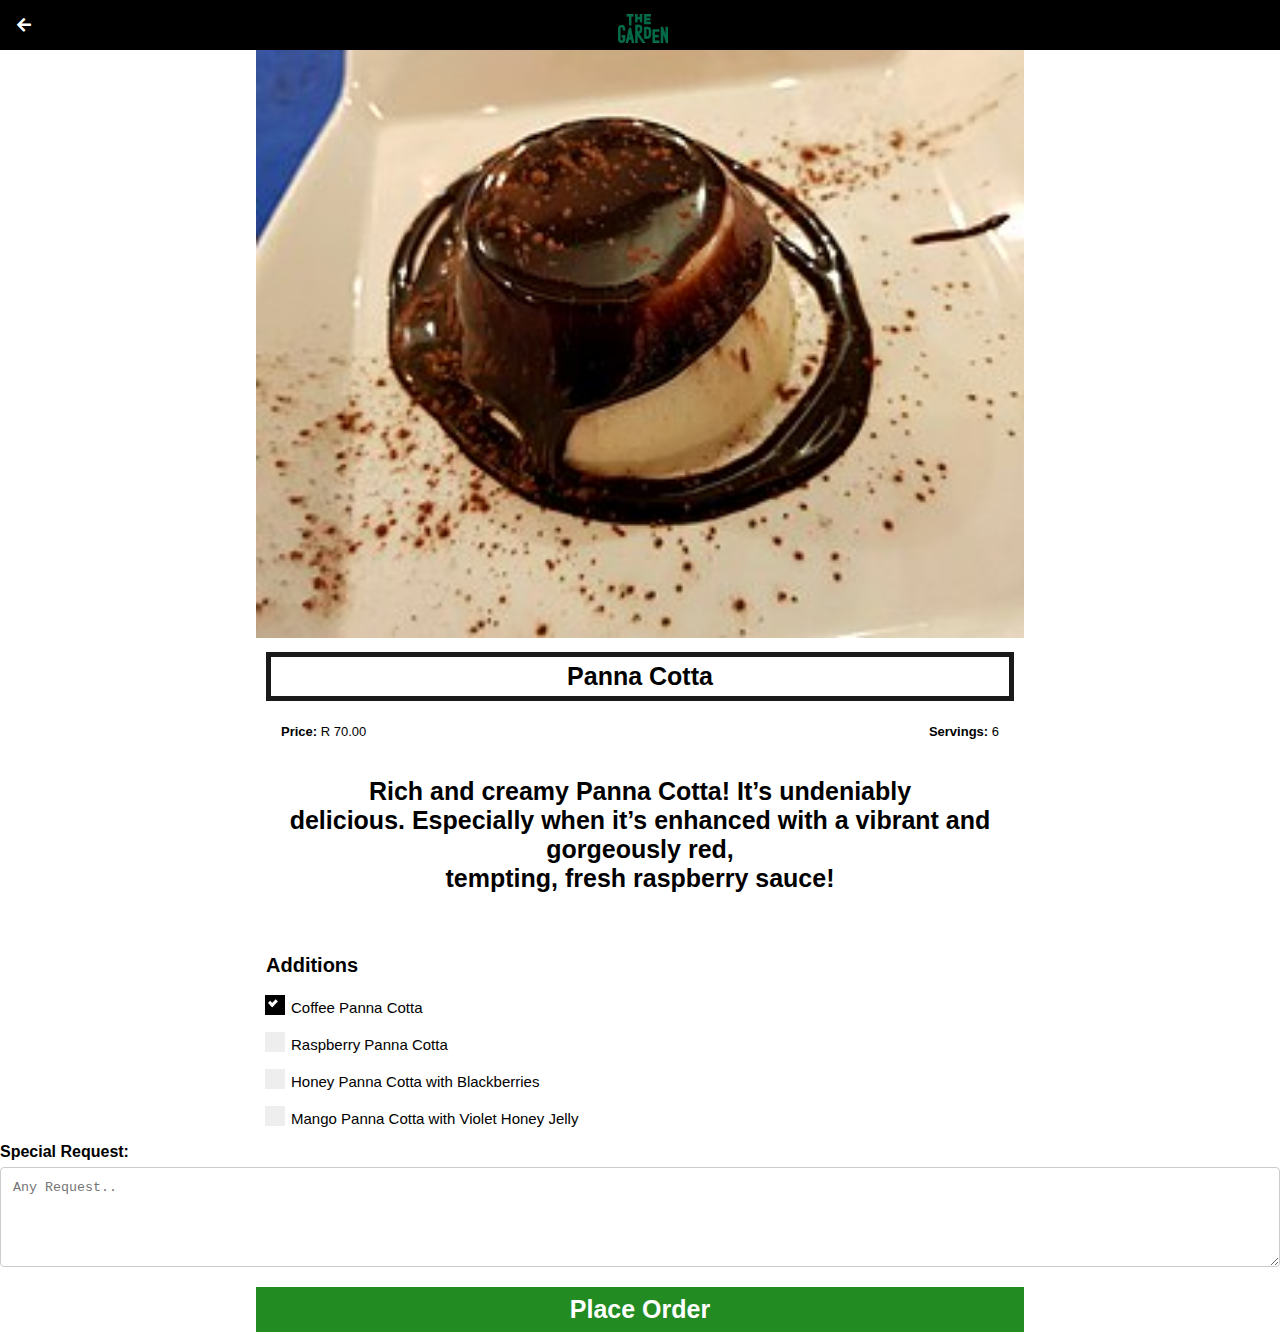
<file: panna cotta.html>
<!DOCTYPE html>
<html>
    <head>
        <title>My Recipe Book | Deserts | Panna Cotta</title>
        <link rel="stylesheet" href="style.css">
        <link rel="stylesheet" href="fontAwesome/css/all.css">
        <meta name="viewport" content="width=device-width, initial-scale=1.0">
    </head>

    <body class="body-foods">
        
        <div class="header">
            <a href="desert.html">
                <i class="fas fa-arrow-left"></i>
            </a>
            <img src="images/logo text.png">
        </div>

        <div id="food">

            <div class="food-details">
                <img src="images/Panna_cotta.jpg">

                <h1>Panna Cotta</h1>

                <div class="food-details-info">
                    <p><b>Price: </b>R 70.00</p>
                    <p style="float: right;"><b>Servings: </b>6</p>
                </div>
                
                <div class="food-details-write up">

                    <p style="font-weight: bolder; text-align: center; font-size: 25px; color: black;">Rich and creamy Panna Cotta! It’s undeniably
                        </br> 
                        delicious. Especially when it’s enhanced with a vibrant and gorgeously red,
                        </br>
                        tempting, fresh raspberry sauce! 
                    </br>
                </div>
            
                    <div class="food-details-additions">
                        </br>
                        </br>
                        <h2>Additions</h2>
                                </br>
                            <label class="container">Coffee Panna Cotta
                            <input type="checkbox" checked="checked">
                            <span class="checkmark"></span>
                            </label>
                            <label class="container">Raspberry Panna Cotta
                            <input type="checkbox">
                            <span class="checkmark"></span>
                            </label>
                            <label class="container">Honey Panna Cotta with Blackberries
                            <input type="checkbox">
                            <span class="checkmark"></span>
                            </label>
                            <label class="container">Mango Panna Cotta with Violet Honey Jelly
                            <input type="checkbox">
                            <span class="checkmark"></span>
                            </label>
                    </div>
                    
            </div>

        </div>
        <form>
            <label for="subject"><b>Special Request: </b></label>
              <textarea id="subject" name="subject" placeholder="Any Request.." style="height:100px"></textarea>
        </form>

        <a class="button1" href="order received.html">Place Order</a>
    </body>
</html>
</file>
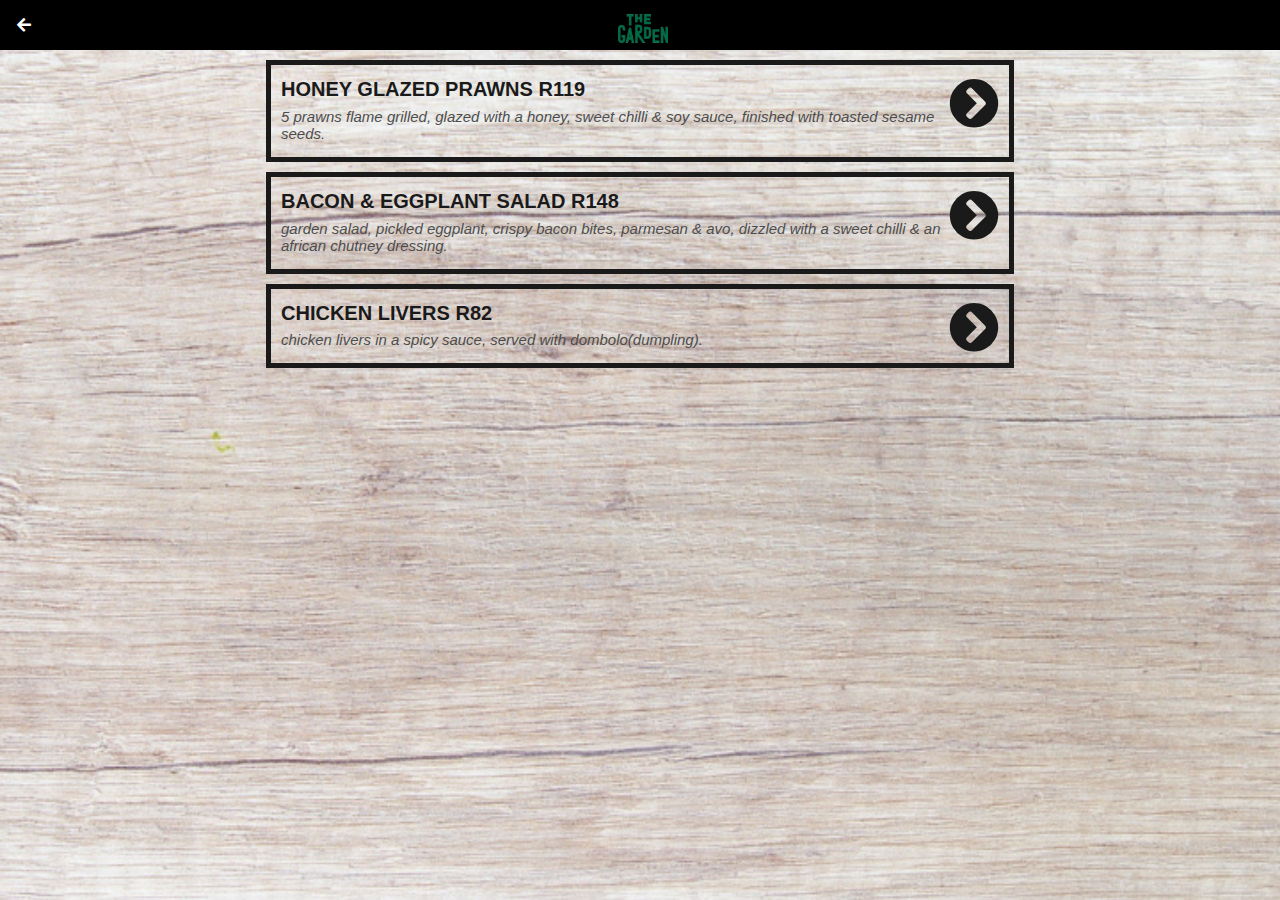
<file: starter.html>
<!DOCTYPE html>
<html>
    <head>
        <title>The Garden | Starter</title>
        <link rel="stylesheet" href="style.css">
        <link rel="stylesheet" href="fontAwesome/css/all.css">
        <meta name="viewport" content="width=device-width, initial-scale=1.0">
    </head>

    <body class="body-meals">

        <div class="header">
            <a href="index.html">
                <i class="fas fa-arrow-left"></i>
            </a>
            <img src="images/logo text.png">
        </div>

        <div id="meals">

            <div class="meals-list">
                <a href="honey glazed prawns.html">

                <div class="meals-list-item">
                    <h1>HONEY GLAZED PRAWNS R119<i class="fas fa-chevron-circle-right"></i></i></h1>
                    
                    <p>5 prawns flame grilled, glazed with a honey, sweet chilli & soy sauce, finished with toasted sesame seeds.</p>
                </div>

                </a>
            </div>

            <div class="meals-list">
                <a href="bacon&eggplant.html">

                <div class="meals-list-item">
                    <h1>BACON & EGGPLANT SALAD R148<i class="fas fa-chevron-circle-right"></i></i></h1>
                    
                    <p>garden salad, pickled eggplant, crispy bacon bites, parmesan & avo, dizzled with a sweet chilli & an african chutney dressing.</p>
                </div>

                </a>
            </div>

            <div class="meals-list">
                <a href="chicken livers.html">

                <div class="meals-list-item">
                    <h1>CHICKEN LIVERS R82<i class="fas fa-chevron-circle-right"></i></i></h1>
                    
                    <p>chicken livers in a spicy sauce, served with dombolo(dumpling).</p>
                </div>

                </a>
            </div>

        </div>
    </body>
</html>
</file>
<file: style.css>
html{
    height: 100%;
}

body{
    font-family: sans-serif;

    margin: 0;
    padding: 0;

    height: 100%;
}

.body-home{
    background-image: url(images/bg\ image.jpg);
    background-position: center;
    background-attachment: fixed;
    background-repeat: no-repeat;
    background-size: cover;
}

.body-meals{
    background-image: url(images/background-02-port.png);
    background-position: center;
    background-attachment: fixed;
    background-repeat: no-repeat;
    background-size: cover;
}

/*============ HEADER ============*/

.header{
    background-color: black;

    width: 100%;
    height: 50px;
    top: 0;

    position: fixed;
    overflow: hidden;

    text-align: center;
}

.header i{
    float: left;
    padding: 17px 0px 0px 17px;
    color: #ffffff;
}

.header img{
    width: 50px;
    padding-top: 14px;
    padding-right: 25px;
}

/*============ HOME PAGE============*/

#home-logo-img{
    width: 100px;
    display: block;
    margin: auto;
    padding: 50px 20px 20px 20px;
}

#home-logo-text{
    width: 25%;
    display: block;
    margin: auto;
    padding: 25px;
}

/*====== HOME PAGE MENU======*/

.home-menu-item{
    text-decoration: none;
    text-transform: uppercase;

    color: black;
    font-size: 30px;
    font-weight: bold;
    text-align: center;
    border: 5px solid white;

    display: block;
    margin: auto;
    margin-bottom: 10px;
    width: 80%;
}

/*============ MEALS PAGE============*/

#meals{
    padding-top: 50px;
}

/*====== MEALS PAGE MENU======*/

.meals-list a{
    text-decoration: none;
}

.meals-list-item{
    border: 5px solid #1a1a1a;
    margin: 10px;
}

.meals-list-item i{
    float: right;
    color: #1a1a1a;
    padding-right: 10px;
    font-size: 50px;
}

.meals-list-item h1{
    font-weight: bold;
    font-size: 20px;
    color: #1a1a1a;
    padding-left: 10px;
}

.meals-list-item p{
    font-size: 15px;
    font-style: italic;
    color: #4d4d4d;
    margin-top: -7px;
    padding-left: 10px;
}

/*============ RECIPE PAGE============*/

#food{
    padding-top: 50px;
}

/*====== RECIPE DETAILS ======*/

.food-details img{
    width: 100%;
}

.food-details h1{
    font-size: 25px;
    text-align: center;
    border: 5px solid #1a1a1a;
    margin: 10px;
    padding: 5px;
}

.food-details h2{
    font-size: 20px;
    text-align: left;
    margin: 0;
    margin-left: 10px;
}

.food-details-info{
    margin-left: 25px;
    margin-right: 25px;
}

.food-details-info p{
    font-size: 13px;
    display: inline-block;
}

.food-details-additions label{
    line-height: 25px;
    margin-right: 10px;
}

.food-details-write up{
    padding-top: 20px;
}


/* The container */
.container {
    display: block;
    position: relative;
    padding-left: 35px;
    margin-bottom: 12px;
    cursor: pointer;
    font-size: 15px;
    -webkit-user-select: none;
    -moz-user-select: none;
    -ms-user-select: none;
    user-select: none;
  }
  
  /* Hide the browser's default checkbox */
  .container input {
    position: absolute;
    opacity: 0;
    cursor: pointer;
    height: 0;
    width: 0;
  }
  
  /* Create a custom checkbox */
  .checkmark {
    position: absolute;
    top: 0;
    left: 9px;
    height: 20px;
    width: 20px;
    background-color: #eee;
  }
  
  /* On mouse-over, add a grey background color */
  .container:hover input ~ .checkmark {
    background-color: #ccc;
  }
  
  /* When the checkbox is checked, add a blue background */
  .container input:checked ~ .checkmark {
    background-color: black;
  }
  
  /* Create the checkmark/indicator (hidden when not checked) */
  .checkmark:after {
    content: "";
    position: absolute;
    display: none;
  }
  
  /* Show the checkmark when checked */
  .container input:checked ~ .checkmark:after {
    display: block;
  }
  
  /* Style the checkmark/indicator */
  .container .checkmark:after {
    left: 5px;
    top: 2.5px;
    width: 2.5px;
    height: 5px;
    border: solid white;
    border-width: 0 3px 3px 0;
    -webkit-transform: rotate(45deg);
    -ms-transform: rotate(45deg);
    transform: rotate(45deg);
  }

  /*============ ORDER ============*/

  .button1{
    display: block;
    width: 100%;
    background-color: forestgreen;
    text-decoration: none;
    text-align: center;
    color: white;
    font-size: 25px;
    font-weight: 600;
    margin: 12px 0;
    padding: 8px 0;
}

input[type=text], select, textarea {
    width: 100%;
    padding: 12px;
    border: 1px solid #ccc;
    border-radius: 4px;
    box-sizing: border-box;
    margin-top: 6px;
    margin-bottom: 16px;
    resize: vertical;
  }
  
  input[type=submit] {
    background-color: #04AA6D;
    color: white;
    padding: 12px 20px;
    border: none;
    border-radius: 4px;
    cursor: pointer;
  }
  
  input[type=submit]:hover {
    background-color: #45a049;
  }

.meals-list-item1 p{
    font-size: 50px;
    font-style: italic;
    text-align: center;
    color: #4d4d4d;
    margin-top: -7px;
    padding-left: 10px;
    border: 5px solid black;
    margin: 10px;
}

.meals-list-item1 h3{
    font-weight: bold;
    font-size: 75px;
    text-align: center;
    color: #1a1a1a;
    padding-left: 10px;
}

#meals1{
    padding-top: 75px;
}

/*============ RESPONSIVE LAYOUT ============*/

@media only screen and (min-width: 600px){
    #meals{
        width: 80%;
        margin: auto;
    }

    #meals1{
        width: 80%;
        margin: auto;
    }

    #food{
        width: 80%;
        margin: auto;
    }

    .button1{
        width: 80%;
        margin: auto;
    }
}

@media only screen and (min-width: 1000px){
    #meals{
        width: 60%;
        margin: auto;
    }

    #meals1{
        width: 60%;
        margin: auto;
    }

    #food{
        width: 60%;
        margin: auto;
    }

    .button1{
        width: 60%;
        margin: auto;
    }
}

@media only screen and (min-width: 1500px){
    #meals{
        width: 40%;
        margin: auto;
    }

    #meals1{
        width: 40%;
        margin: auto;
    }

    #food{
        width: 40%;
        margin: auto;
    }

    .button1{
        width: 40%;
        margin: auto;
    }
}
</file>
